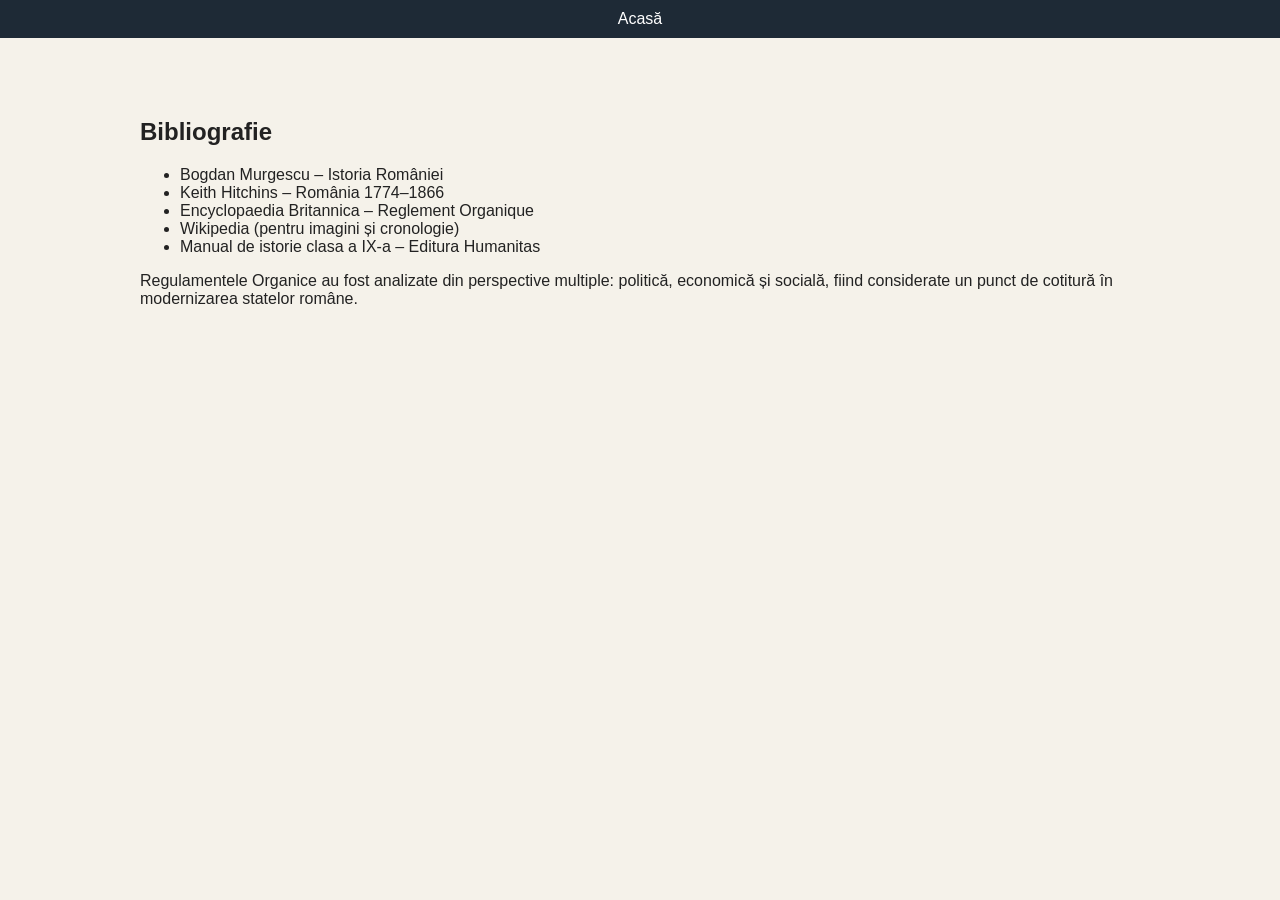
<file: bibliografie.html>
<!DOCTYPE html>
<html lang="ro">
<head>
<meta charset="UTF-8">
<title>Bibliografie</title>
<link rel="stylesheet" href="styles.css">
</head>

<body>

<nav>
    <a href="index.html">Acasă</a>
</nav>

<section class="section show">
    <h2>Bibliografie</h2>

    <ul>
        <li>Bogdan Murgescu – Istoria României</li>
        <li>Keith Hitchins – România 1774–1866</li>
        <li>Encyclopaedia Britannica – Reglement Organique</li>
        <li>Wikipedia (pentru imagini și cronologie)</li>
        <li>Manual de istorie clasa a IX-a – Editura Humanitas</li>
    </ul>

    <p>
        Regulamentele Organice au fost analizate din perspective multiple:
        politică, economică și socială, fiind considerate un punct de cotitură în modernizarea statelor române.
    </p>
</section>

</body>
</html>
</file>
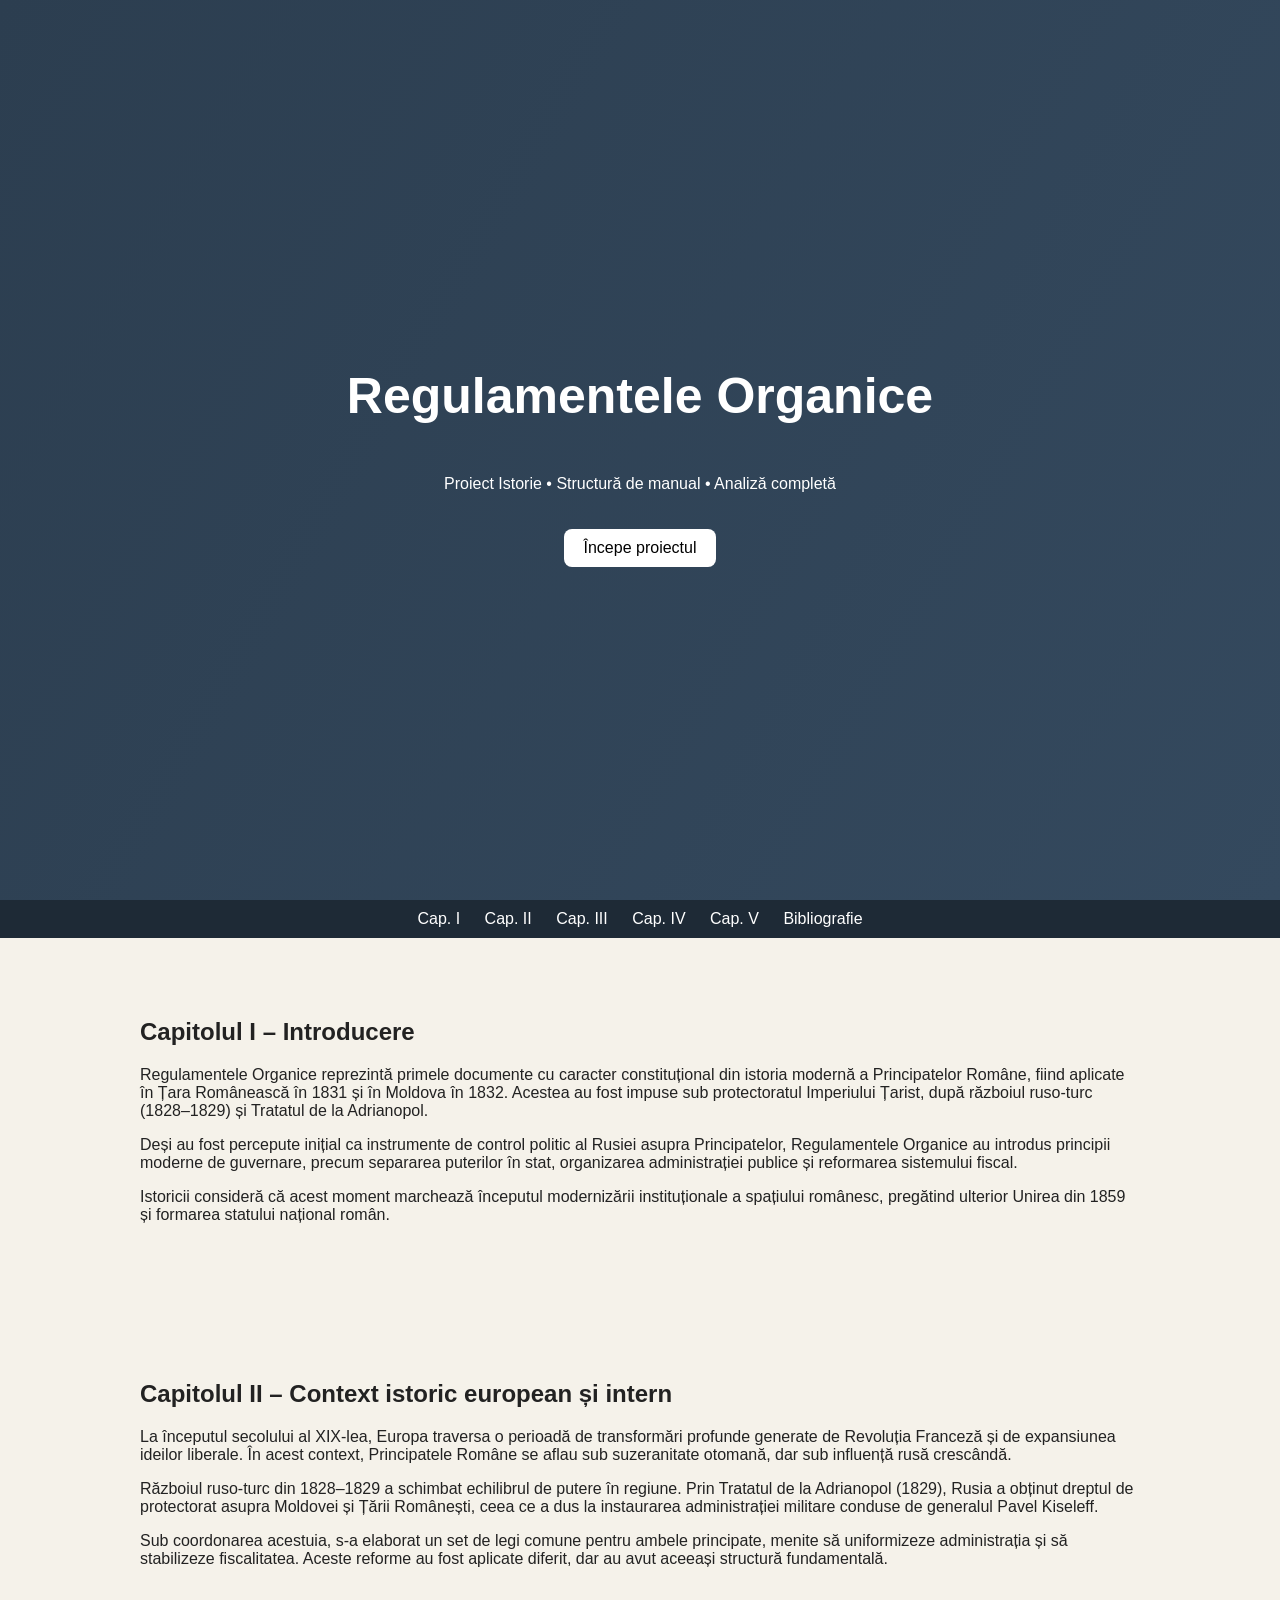
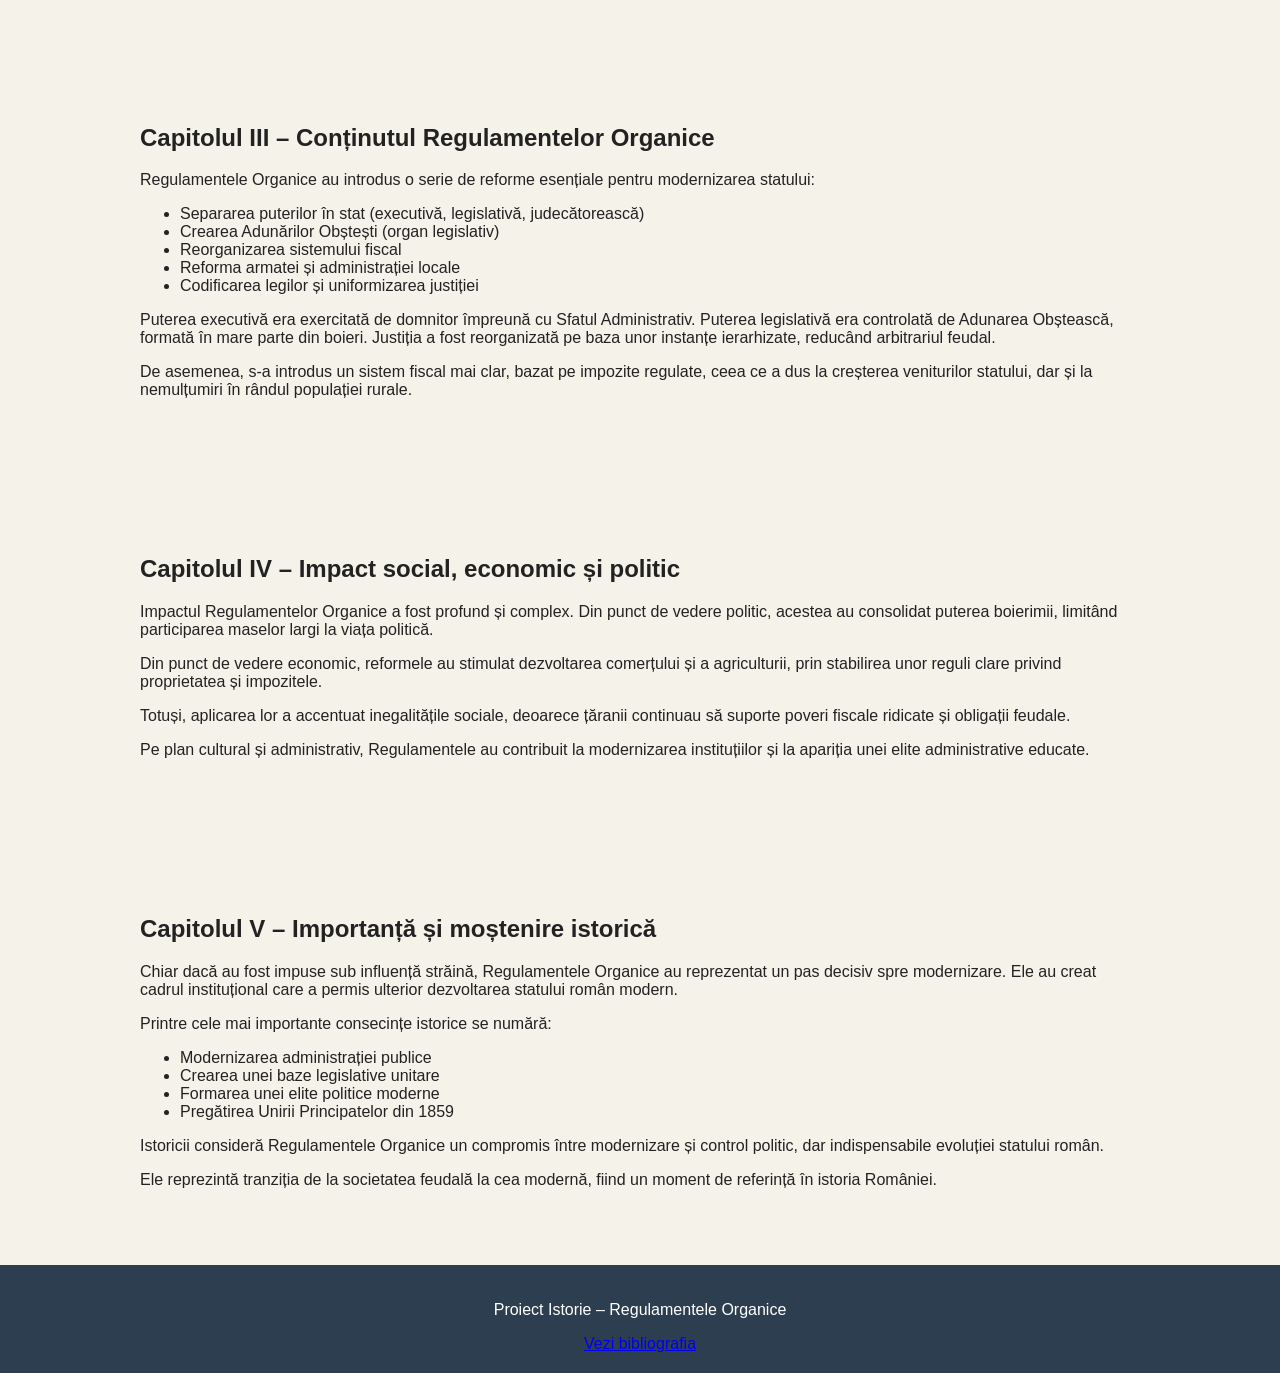
<file: index1.html>
<!DOCTYPE html>
<html lang="ro">
<head>
<meta charset="UTF-8">
<meta name="viewport" content="width=device-width, initial-scale=1.0">
<title>Regulamentele Organice - Proiect Istorie</title>
<link rel="stylesheet" href="styles.css">
</head>

<body>

<header class="hero">
    <h1>Regulamentele Organice</h1>
    <p>Proiect Istorie • Structură de manual • Analiză completă</p>
    <a href="#cap1" class="btn">Începe proiectul</a>
</header>

<nav>
    <a href="#cap1">Cap. I</a>
    <a href="#cap2">Cap. II</a>
    <a href="#cap3">Cap. III</a>
    <a href="#cap4">Cap. IV</a>
    <a href="#cap5">Cap. V</a>
    <a href="bibliografie.html">Bibliografie</a>
</nav>

<section id="cap1" class="section reveal">
    <h2>Capitolul I – Introducere</h2>
    <p>
        Regulamentele Organice reprezintă primele documente cu caracter constituțional din istoria modernă a Principatelor Române,
        fiind aplicate în Țara Românească în 1831 și în Moldova în 1832. Acestea au fost impuse sub protectoratul Imperiului Țarist,
        după războiul ruso-turc (1828–1829) și Tratatul de la Adrianopol.
    </p>

    <p>
        Deși au fost percepute inițial ca instrumente de control politic al Rusiei asupra Principatelor,
        Regulamentele Organice au introdus principii moderne de guvernare, precum separarea puterilor în stat,
        organizarea administrației publice și reformarea sistemului fiscal.
    </p>

    <p>
        Istoricii consideră că acest moment marchează începutul modernizării instituționale a spațiului românesc,
        pregătind ulterior Unirea din 1859 și formarea statului național român.
    </p>
</section>

<section id="cap2" class="section reveal">
    <h2>Capitolul II – Context istoric european și intern</h2>

    <p>
        La începutul secolului al XIX-lea, Europa traversa o perioadă de transformări profunde generate de Revoluția Franceză și de expansiunea ideilor liberale.
        În acest context, Principatele Române se aflau sub suzeranitate otomană, dar sub influență rusă crescândă.
    </p>

    <p>
        Războiul ruso-turc din 1828–1829 a schimbat echilibrul de putere în regiune. Prin Tratatul de la Adrianopol (1829),
        Rusia a obținut dreptul de protectorat asupra Moldovei și Țării Românești, ceea ce a dus la instaurarea administrației militare conduse de generalul Pavel Kiseleff.
    </p>

    <p>
        Sub coordonarea acestuia, s-a elaborat un set de legi comune pentru ambele principate, menite să uniformizeze administrația și să stabilizeze fiscalitatea.
        Aceste reforme au fost aplicate diferit, dar au avut aceeași structură fundamentală.
    </p>
</section>

<section id="cap3" class="section reveal">
    <h2>Capitolul III – Conținutul Regulamentelor Organice</h2>

    <p>
        Regulamentele Organice au introdus o serie de reforme esențiale pentru modernizarea statului:
    </p>

    <ul>
        <li>Separarea puterilor în stat (executivă, legislativă, judecătorească)</li>
        <li>Crearea Adunărilor Obștești (organ legislativ)</li>
        <li>Reorganizarea sistemului fiscal</li>
        <li>Reforma armatei și administrației locale</li>
        <li>Codificarea legilor și uniformizarea justiției</li>
    </ul>

    <p>
        Puterea executivă era exercitată de domnitor împreună cu Sfatul Administrativ.
        Puterea legislativă era controlată de Adunarea Obștească, formată în mare parte din boieri.
        Justiția a fost reorganizată pe baza unor instanțe ierarhizate, reducând arbitrariul feudal.
    </p>

    <p>
        De asemenea, s-a introdus un sistem fiscal mai clar, bazat pe impozite regulate,
        ceea ce a dus la creșterea veniturilor statului, dar și la nemulțumiri în rândul populației rurale.
    </p>
</section>

<section id="cap4" class="section reveal">
    <h2>Capitolul IV – Impact social, economic și politic</h2>

    <p>
        Impactul Regulamentelor Organice a fost profund și complex. Din punct de vedere politic,
        acestea au consolidat puterea boierimii, limitând participarea maselor largi la viața politică.
    </p>

    <p>
        Din punct de vedere economic, reformele au stimulat dezvoltarea comerțului și a agriculturii,
        prin stabilirea unor reguli clare privind proprietatea și impozitele.
    </p>

    <p>
        Totuși, aplicarea lor a accentuat inegalitățile sociale, deoarece țăranii continuau să suporte poveri fiscale ridicate
        și obligații feudale.
    </p>

    <p>
        Pe plan cultural și administrativ, Regulamentele au contribuit la modernizarea instituțiilor și la apariția unei elite administrative educate.
    </p>
</section>

<section id="cap5" class="section reveal">
    <h2>Capitolul V – Importanță și moștenire istorică</h2>

    <p>
        Chiar dacă au fost impuse sub influență străină, Regulamentele Organice au reprezentat un pas decisiv spre modernizare.
        Ele au creat cadrul instituțional care a permis ulterior dezvoltarea statului român modern.
    </p>

    <p>
        Printre cele mai importante consecințe istorice se numără:
    </p>

    <ul>
        <li>Modernizarea administrației publice</li>
        <li>Crearea unei baze legislative unitare</li>
        <li>Formarea unei elite politice moderne</li>
        <li>Pregătirea Unirii Principatelor din 1859</li>
    </ul>

    <p>
        Istoricii consideră Regulamentele Organice un compromis între modernizare și control politic,
        dar indispensabile evoluției statului român.
    </p>

    <p>
        Ele reprezintă tranziția de la societatea feudală la cea modernă, fiind un moment de referință în istoria României.
    </p>
</section>

<footer>
    <p>Proiect Istorie – Regulamentele Organice</p>
    <a href="bibliografie.html">Vezi bibliografia</a>
</footer>

<script src="script.js"></script>
</body>
</html>
</file>
<file: styles.css>
body {
    margin: 0;
    font-family: 'Arial';
    background: #f5f2ea;
    color: #222;
    scroll-behavior: smooth;
}

.hero {
    height: 100vh;
    background: linear-gradient(120deg, #2c3e50, #34495e);
    color: white;
    display: flex;
    flex-direction: column;
    justify-content: center;
    align-items: center;
    text-align: center;
}

.hero h1 {
    font-size: 50px;
}

.btn {
    padding: 10px 20px;
    background: white;
    color: black;
    text-decoration: none;
    margin-top: 20px;
    border-radius: 8px;
}

nav {
    position: sticky;
    top: 0;
    background: #1e2a36;
    padding: 10px;
    text-align: center;
}

nav a {
    color: white;
    margin: 10px;
    text-decoration: none;
}

.section {
    max-width: 1000px;
    margin: auto;
    padding: 60px 20px;
    opacity: 0;
    transform: translateY(40px);
    transition: 0.8s ease;
}

.section.show {
    opacity: 1;
    transform: translateY(0);
}

footer {
    background: #2c3e50;
    color: white;
    text-align: center;
    padding: 20px;
}
</file>
